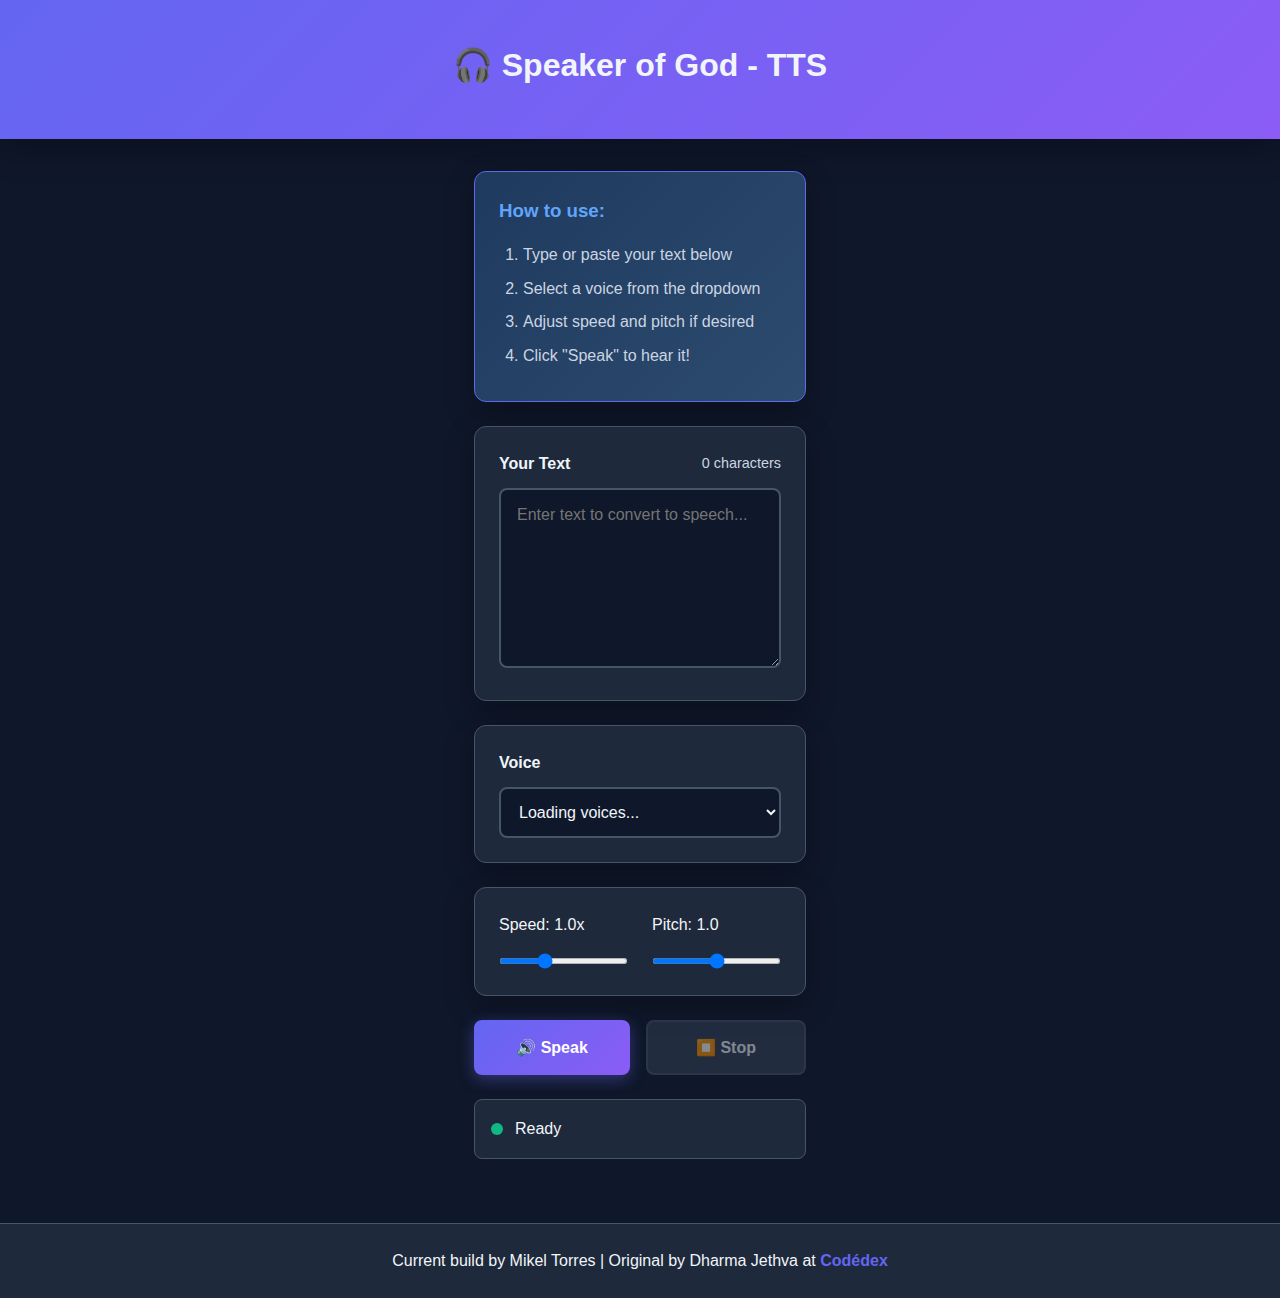
<file: SOG/index.html>
<!doctype html>
<html lang="en">
  <head>
    <meta charset="UTF-8" />
    <meta name="viewport" content="width=device-width, initial-scale=1.0" />
    <title>Speaker of God</title>
    <link rel="stylesheet" href="style.css" />
  </head>
  <body>
    <!-- Header -->
    <header class="header">
      <h1>🎧 Speaker of God - TTS</h1>
    </header>

    <!-- Main Container -->
    <div class="container">
      <!-- Instructions -->
      <div class="card instructions">
        <h3>How to use:</h3>
        <ol>
          <li>Type or paste your text below</li>
          <li>Select a voice from the dropdown</li>
          <li>Adjust speed and pitch if desired</li>
          <li>Click "Speak" to hear it!</li>
        </ol>
      </div>

      <!-- Text Input -->
      <div class="card">
        <label for="text-input">
          <strong>Your Text</strong>
          <span class="char-counter">
            <span id="char-count">0</span> characters
          </span>
        </label>
        <textarea
          id="text-input"
          placeholder="Enter text to convert to speech..."
          rows="8"
        ></textarea>
      </div>

      <!-- Voice Selection -->
      <div class="card">
        <label for="voice-select">
          <strong>Voice</strong>
        </label>
        <select id="voice-select">
          <option value="">Loading voices...</option>
        </select>
      </div>

      <!-- Controls -->
      <div class="card controls-grid">
        <!-- Speed Control -->
        <div class="control-group">
          <label for="speed-slider">
            Speed: <span id="speed-value">1.0</span>x
          </label>
          <input
            type="range"
            id="speed-slider"
            min="0.5"
            max="2"
            step="0.1"
            value="1"
          />
        </div>

        <!-- Pitch Control -->
        <div class="control-group">
          <label for="pitch-slider">
            Pitch: <span id="pitch-value">1.0</span>
          </label>
          <input
            type="range"
            id="pitch-slider"
            min="0"
            max="2"
            step="0.1"
            value="1"
          />
        </div>
      </div>

      <!-- Action Buttons -->
      <div class="button-group">
        <button id="speak-btn" class="btn-primary">🔊 Speak</button>
        <button id="stop-btn" class="btn-secondary">⏹️ Stop</button>
      </div>

      <!-- Status Indicator -->
      <div id="status" class="status">
        <span class="status-dot"></span>
        <span id="status-text">Ready</span>
      </div>
    </div>

    <!-- Footer -->
    <footer class="footer">
      <p>
        Current build by Mikel Torres | Original by Dharma Jethva at
        <a href="https://www.codedex.io/" target="_blank">Codédex</a>
      </p>
    </footer>

    <script src="app.js"></script>
  </body>
</html>
</file>
<file: SOG/style.css>
/* ========================================
   Web Speech API Text-to-Speech App Styles
   ======================================== */

/* CSS Variables */
:root {
  --primary-color: #6366f1;
  --primary-hover: #4f46e5;
  --success-color: #10b981;
  --background: #0f172a;
  --surface: #1e293b;
  --surface-light: #334155;
  --text-primary: #f1f5f9;
  --text-secondary: #cbd5e1;
  --border-color: #475569;
  --shadow: 0 10px 30px rgba(0, 0, 0, 0.3);
  --radius: 12px;
}

/* Reset */
* {
  margin: 0;
  padding: 0;
  box-sizing: border-box;
}

body {
  font-family:
    -apple-system, BlinkMacSystemFont, "Segoe UI", Roboto, sans-serif;
  background: var(--background);
  color: var(--text-primary);
  line-height: 1.6;
  min-height: 100vh;
  display: flex;
  flex-direction: column;
}

/* Header */
.header {
  background: linear-gradient(135deg, var(--primary-color), #8b5cf6);
  padding: 2.5rem 1.5rem;
  text-align: center;
  box-shadow: var(--shadow);
}

.header h1 {
  font-size: 2rem;
  font-weight: 700;
  margin-bottom: 0.5rem;
}

.header p {
  font-size: 1rem;
  opacity: 0.9;
}

/* Container */
.container {
  max-width: 700px;
  margin: 2rem auto;
  padding: 0 1.5rem 2rem;
  flex: 1;
}

/* Cards */
.card {
  background: var(--surface);
  border: 1px solid var(--border-color);
  border-radius: var(--radius);
  padding: 1.5rem;
  margin-bottom: 1.5rem;
  box-shadow: var(--shadow);
}

.instructions {
  background: linear-gradient(135deg, #1e3a5f, #2d4a6f);
  border-color: var(--primary-color);
}

.instructions h3 {
  color: #60a5fa;
  margin-bottom: 1rem;
}

.instructions ol {
  margin-left: 1.5rem;
  color: var(--text-secondary);
}

.instructions li {
  margin-bottom: 0.5rem;
}

/* Form Elements */
label {
  display: flex;
  justify-content: space-between;
  align-items: center;
  margin-bottom: 0.75rem;
  font-size: 1rem;
}

.char-counter {
  font-size: 0.9rem;
  color: var(--text-secondary);
  font-weight: normal;
}

textarea {
  width: 100%;
  background: var(--background);
  border: 2px solid var(--border-color);
  border-radius: 8px;
  padding: 1rem;
  color: var(--text-primary);
  font-size: 1rem;
  font-family: inherit;
  resize: vertical;
}

textarea:focus {
  outline: none;
  border-color: var(--primary-color);
}

select {
  width: 100%;
  background: var(--background);
  border: 2px solid var(--border-color);
  border-radius: 8px;
  padding: 0.875rem;
  color: var(--text-primary);
  font-size: 1rem;
  cursor: pointer;
}

select:focus {
  outline: none;
  border-color: var(--primary-color);
}

/* Controls Grid */
.controls-grid {
  display: grid;
  grid-template-columns: 1fr 1fr;
  gap: 1.5rem;
}

.control-group label {
  display: block;
  margin-bottom: 0.5rem;
  font-weight: 500;
}

input[type="range"] {
  width: 100%;
  height: 6px;
  background: var(--surface-light);
  border-radius: 3px;
  outline: none;
}

input[type="range"]::-webkit-slider-thumb {
  appearance: none;
  width: 18px;
  height: 18px;
  background: var(--primary-color);
  border-radius: 50%;
  cursor: pointer;
}

input[type="range"]::-moz-range-thumb {
  width: 18px;
  height: 18px;
  background: var(--primary-color);
  border-radius: 50%;
  cursor: pointer;
  border: none;
}

/* Buttons */
.button-group {
  display: flex;
  gap: 1rem;
  margin-bottom: 1.5rem;
}

.btn-primary,
.btn-secondary {
  flex: 1;
  padding: 1rem;
  border: none;
  border-radius: 8px;
  font-size: 1rem;
  font-weight: 600;
  cursor: pointer;
  transition: all 0.3s ease;
}

.btn-primary {
  background: linear-gradient(135deg, var(--primary-color), #8b5cf6);
  color: white;
  box-shadow: 0 4px 15px rgba(99, 102, 241, 0.4);
}

.btn-primary:hover {
  background: linear-gradient(135deg, var(--primary-hover), #7c3aed);
  transform: translateY(-2px);
}

.btn-secondary {
  background: var(--surface-light);
  color: var(--text-primary);
  border: 2px solid var(--border-color);
}

.btn-secondary:hover {
  background: var(--border-color);
}

.btn-primary:disabled,
.btn-secondary:disabled {
  opacity: 0.5;
  cursor: not-allowed;
  transform: none;
}

/* Status */
.status {
  display: flex;
  align-items: center;
  gap: 0.75rem;
  padding: 1rem;
  background: var(--surface);
  border-radius: 8px;
  border: 1px solid var(--border-color);
}

.status-dot {
  width: 12px;
  height: 12px;
  border-radius: 50%;
  background: var(--success-color);
  animation: pulse 2s ease-in-out infinite;
}

.status.speaking .status-dot {
  background: var(--primary-color);
}

@keyframes pulse {
  0%,
  100% {
    opacity: 1;
  }
  50% {
    opacity: 0.5;
  }
}

/* Footer */
.footer {
  background: var(--surface);
  border-top: 1px solid var(--border-color);
  padding: 1.5rem;
  text-align: center;
  margin-top: auto;
}

.footer a {
  color: var(--primary-color);
  text-decoration: none;
  font-weight: 600;
}

.footer a:hover {
  text-decoration: underline;
}

/* Responsive */
@media (max-width: 768px) {
  .controls-grid {
    grid-template-columns: 1fr;
    gap: 1rem;
  }

  .button-group {
    flex-direction: column;
  }
}
</file>
